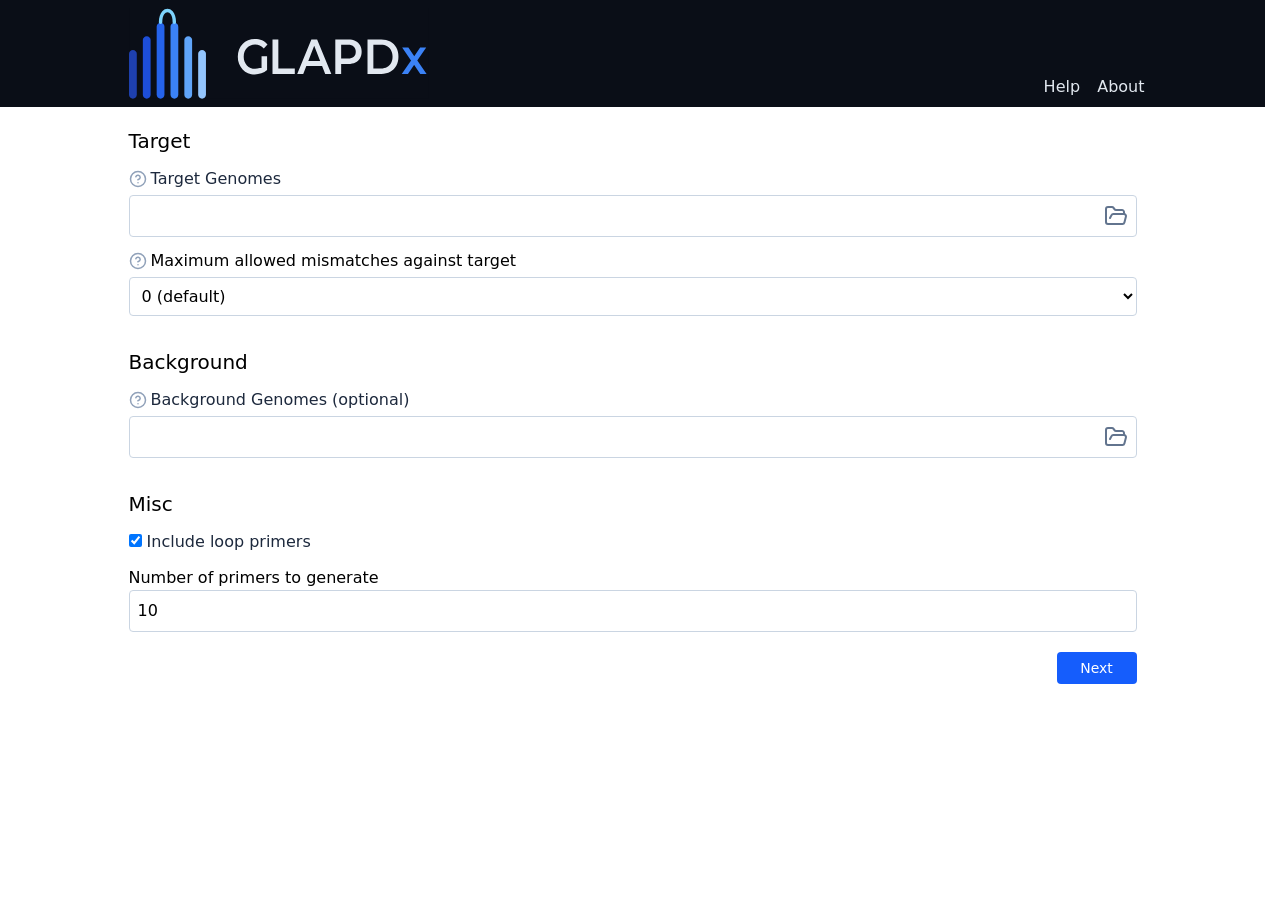
<file: index.html>
<!doctype html>
<html lang="en">
    <head>
        <title>GLAPDx</title>
        <meta charset="utf-8" />
        <link rel="icon" href="./favicon.svg" type="image/svg+xml" />
        <meta name="viewport" content="width=device-width, initial-scale=1" />
        <link href="./_app/immutable/entry/start.C5H-EvrH.js" rel="modulepreload">
		<link href="./_app/immutable/chunks/BTwD-rEk.js" rel="modulepreload">
		<link href="./_app/immutable/chunks/Dn3rSLsj.js" rel="modulepreload">
		<link href="./_app/immutable/entry/app.guP-72ku.js" rel="modulepreload">
		<link href="./_app/immutable/chunks/CHncfsjL.js" rel="modulepreload">
		<link href="./_app/immutable/chunks/D1hYfEew.js" rel="modulepreload">
		<link href="./_app/immutable/nodes/0.qdegBSif.js" rel="modulepreload">
		<link href="./_app/immutable/chunks/DWitbDFZ.js" rel="modulepreload">
		<link href="./_app/immutable/nodes/2.DvEonFOz.js" rel="modulepreload">
		<link href="./_app/immutable/chunks/B4yLYE9n.js" rel="modulepreload">
		<link href="./_app/immutable/chunks/DWNhAswD.js" rel="modulepreload">
		
		<link href="./_app/immutable/assets/0.CmZiSEV6.css" rel="stylesheet">
    </head>
    <body data-sveltekit-preload-data="hover">
        <div style="display: contents"><!--[--><!--[0--><!--[--><div class="bg-logo-bg text-logo-text p-2"><div class="m-auto flex max-w-5xl items-end"><a href="./" class="ml-2 flex-1 text-3xl"><img src="/logo.svg" alt="GLAPDx logo" width="300"/></a> <a href="./help" class="flex-none pr-3 hover:underline">Help</a>   <a href="./about" class="flex-none hover:underline">About</a></div></div> <div class="m-auto max-w-5xl p-2"><!--[--><div><div><h2 class="pt-3 text-xl">Target</h2> <div class="mt-3"><div class="group"><label><input type="file" class="hidden"/> <div class="inline-flex items-center text-slate-800"><span class="mr-1 inline-flex"><span class="group/help relative inline-flex"><button type="button" aria-label="Help" class="inline-flex"><svg xmlns="http://www.w3.org/2000/svg" width="18" height="18" viewBox="0 0 24 24" fill="none" stroke="currentColor" stroke-width="2" stroke-linecap="round" stroke-linejoin="round" aria-hidden="true" class="lucide-icon lucide lucide-circle-question-mark inline stroke-slate-400 transition-colors duration-150 group-hover/help:stroke-slate-600"><!--[--><!----><circle cx="12" cy="12" r="10"><!----></circle><!----><!----><path d="M9.09 9a3 3 0 0 1 5.83 1c0 2-3 3-3 3"><!----></path><!----><!----><path d="M12 17h.01"><!----></path><!----><!--]--><!--[--><!--[--><!--]--><!--]--></svg><!----></button> <div class="absolute bottom-full left-0 z-50 mb-1 w-max max-w-[min(32rem,96vw)] rounded border border-slate-200 bg-white p-3 text-sm leading-relaxed text-slate-700 shadow-lg transition-opacity duration-150 pointer-events-none opacity-0 group-hover/help:pointer-events-auto group-hover/help:opacity-100"><!---->All genomes to amplify. Must contain names and full sequences for every target genome in FASTA format.<!----></div></span><!----></span><!---->Target Genomes<!----></div> <div role="region" aria-label="File drop zone" class="rounded-sm border transition-colors duration-100 border-slate-300 group-hover:border-slate-500"><div class="flex items-center p-2"><span class="relative flex-none self-stretch overflow-hidden transition-[width] duration-150 w-0"><!--[-1--><!--]--></span> <span class="flex min-w-0 flex-1 items-baseline gap-2"><span class="truncate"></span> <!--[-1--><!--]--></span> <svg xmlns="http://www.w3.org/2000/svg" width="24" height="24" viewBox="0 0 24 24" fill="none" stroke="currentColor" stroke-width="2" stroke-linecap="round" stroke-linejoin="round" aria-hidden="true" class="lucide-icon lucide lucide-folder-open flex-none stroke-slate-500 hover:stroke-slate-700"><!--[--><!----><path d="m6 14 1.5-2.9A2 2 0 0 1 9.24 10H20a2 2 0 0 1 1.94 2.5l-1.54 6a2 2 0 0 1-1.95 1.5H4a2 2 0 0 1-2-2V5a2 2 0 0 1 2-2h3.9a2 2 0 0 1 1.69.9l.81 1.2a2 2 0 0 0 1.67.9H18a2 2 0 0 1 2 2v2"><!----></path><!----><!--]--><!--[--><!--[--><!--]--><!--]--></svg><!----></div> <!--[-1--><!--]--></div></label></div> <dialog class="w-full max-w-md rounded-sm p-0 shadow-lg backdrop:bg-black/20"><div class="border-b border-slate-200 bg-slate-50 px-4 py-2 text-sm font-medium text-slate-700">Problems</div> <div class="max-h-80 space-y-2 overflow-auto overscroll-contain p-4 text-sm"><!--[-1--><!--]--> <!--[-1--><!--]--></div> <div class="flex justify-end border-t border-slate-200 px-4 py-2"><button class="rounded font-medium transition-colors duration-150 min-w-20 px-4 py-1.5 text-sm bg-blue-600 text-white hover:bg-blue-700 "><!---->Close<!----></button><!----></div></dialog><!----></div> <!--[-1--><!--]--> <div class="mt-3"><label><span class="inline-flex items-center"><span class="mr-1 inline-flex"><span class="group/help relative inline-flex"><button type="button" aria-label="Help" class="inline-flex"><svg xmlns="http://www.w3.org/2000/svg" width="18" height="18" viewBox="0 0 24 24" fill="none" stroke="currentColor" stroke-width="2" stroke-linecap="round" stroke-linejoin="round" aria-hidden="true" class="lucide-icon lucide lucide-circle-question-mark inline stroke-slate-400 transition-colors duration-150 group-hover/help:stroke-slate-600"><!--[--><!----><circle cx="12" cy="12" r="10"><!----></circle><!----><!----><path d="M9.09 9a3 3 0 0 1 5.83 1c0 2-3 3-3 3"><!----></path><!----><!----><path d="M12 17h.01"><!----></path><!----><!--]--><!--[--><!--[--><!--]--><!--]--></svg><!----></button> <div class="absolute bottom-full left-0 z-50 mb-1 w-max max-w-[min(32rem,96vw)] rounded border border-slate-200 bg-white p-3 text-sm leading-relaxed text-slate-700 shadow-lg transition-opacity duration-150 pointer-events-none opacity-0 group-hover/help:pointer-events-auto group-hover/help:opacity-100"><!---->The maximum number of mismatches at which a single primer is still assumed to amplify a target
                    genome. Higher values yield more LAMP primer set candidates, at the cost of lower commonality.<!----></div></span><!----></span><!---->Maximum allowed mismatches against target</span> <div><select class="w-full rounded-sm border border-slate-300 p-2 hover:border-slate-500"><!--[--><option value="0" selected="">0 (default)</option><option value="1">1</option><option value="2">2</option><option value="3">3</option><!--]--></select></div></label></div></div> <div class="mt-5"><h2 class="pt-3 text-xl">Background</h2> <div class="mt-3"><div class="group"><label><input type="file" class="hidden"/> <div class="inline-flex items-center text-slate-800"><span class="mr-1 inline-flex"><span class="group/help relative inline-flex"><button type="button" aria-label="Help" class="inline-flex"><svg xmlns="http://www.w3.org/2000/svg" width="18" height="18" viewBox="0 0 24 24" fill="none" stroke="currentColor" stroke-width="2" stroke-linecap="round" stroke-linejoin="round" aria-hidden="true" class="lucide-icon lucide lucide-circle-question-mark inline stroke-slate-400 transition-colors duration-150 group-hover/help:stroke-slate-600"><!--[--><!----><circle cx="12" cy="12" r="10"><!----></circle><!----><!----><path d="M9.09 9a3 3 0 0 1 5.83 1c0 2-3 3-3 3"><!----></path><!----><!----><path d="M12 17h.01"><!----></path><!----><!--]--><!--[--><!--[--><!--]--><!--]--></svg><!----></button> <div class="absolute bottom-full left-0 z-50 mb-1 w-max max-w-[min(32rem,96vw)] rounded border border-slate-200 bg-white p-3 text-sm leading-relaxed text-slate-700 shadow-lg transition-opacity duration-150 pointer-events-none opacity-0 group-hover/help:pointer-events-auto group-hover/help:opacity-100"><!---->Genomes that must not be amplified. Must contain names and full sequences in FASTA format. Must not overlap
        with the target genomes. Optional — leave empty for no background.<!----></div></span><!----></span><!---->Background Genomes (optional)<!----></div> <div role="region" aria-label="File drop zone" class="rounded-sm border transition-colors duration-100 border-slate-300 group-hover:border-slate-500"><div class="flex items-center p-2"><span class="relative flex-none self-stretch overflow-hidden transition-[width] duration-150 w-0"><!--[-1--><!--]--></span> <span class="flex min-w-0 flex-1 items-baseline gap-2"><span class="truncate"></span> <!--[-1--><!--]--></span> <svg xmlns="http://www.w3.org/2000/svg" width="24" height="24" viewBox="0 0 24 24" fill="none" stroke="currentColor" stroke-width="2" stroke-linecap="round" stroke-linejoin="round" aria-hidden="true" class="lucide-icon lucide lucide-folder-open flex-none stroke-slate-500 hover:stroke-slate-700"><!--[--><!----><path d="m6 14 1.5-2.9A2 2 0 0 1 9.24 10H20a2 2 0 0 1 1.94 2.5l-1.54 6a2 2 0 0 1-1.95 1.5H4a2 2 0 0 1-2-2V5a2 2 0 0 1 2-2h3.9a2 2 0 0 1 1.69.9l.81 1.2a2 2 0 0 0 1.67.9H18a2 2 0 0 1 2 2v2"><!----></path><!----><!--]--><!--[--><!--[--><!--]--><!--]--></svg><!----></div> <!--[-1--><!--]--></div></label></div> <dialog class="w-full max-w-md rounded-sm p-0 shadow-lg backdrop:bg-black/20"><div class="border-b border-slate-200 bg-slate-50 px-4 py-2 text-sm font-medium text-slate-700">Problems</div> <div class="max-h-80 space-y-2 overflow-auto overscroll-contain p-4 text-sm"><!--[-1--><!--]--> <!--[-1--><!--]--></div> <div class="flex justify-end border-t border-slate-200 px-4 py-2"><button class="rounded font-medium transition-colors duration-150 min-w-20 px-4 py-1.5 text-sm bg-blue-600 text-white hover:bg-blue-700 "><!---->Close<!----></button><!----></div></dialog><!----></div> <!--[-1--><!--]--></div> <div class="mt-5"><h2 class="pt-3 text-xl">Misc</h2> <div class="mt-3"><label><input type="checkbox" checked=""/> <span class="text-slate-800">Include loop primers</span></label></div> <div class="mt-3"><label>Number of primers to generate <div><input type="number" value="10" min="1" class="w-full rounded-sm border border-slate-300 p-2 hover:border-slate-500"/></div></label></div></div> <div class="mt-5 flex justify-end"><button class="rounded font-medium transition-colors duration-150 min-w-20 px-4 py-1.5 text-sm bg-blue-600 text-white hover:bg-blue-700 "><!---->Next<!----></button><!----></div><!----></div> <!--[-1--><!--]--> <!--[-1--><!--]--><!--]--><!----></div><!--]--><!--]--> <!--[-1--><!--]--><!--]-->
			
			<script>
				{
					__sveltekit_1w7e6yb = {
						base: new URL(".", location).pathname.slice(0, -1)
					};

					const element = document.currentScript.parentElement;

					Promise.all([
						import("./_app/immutable/entry/start.C5H-EvrH.js"),
						import("./_app/immutable/entry/app.guP-72ku.js")
					]).then(([kit, app]) => {
						kit.start(app, element, {
							node_ids: [0, 2],
							data: [null,null],
							form: null,
							error: null
						});
					});
				}
			</script>
		</div>
    </body>
</html>
</file>
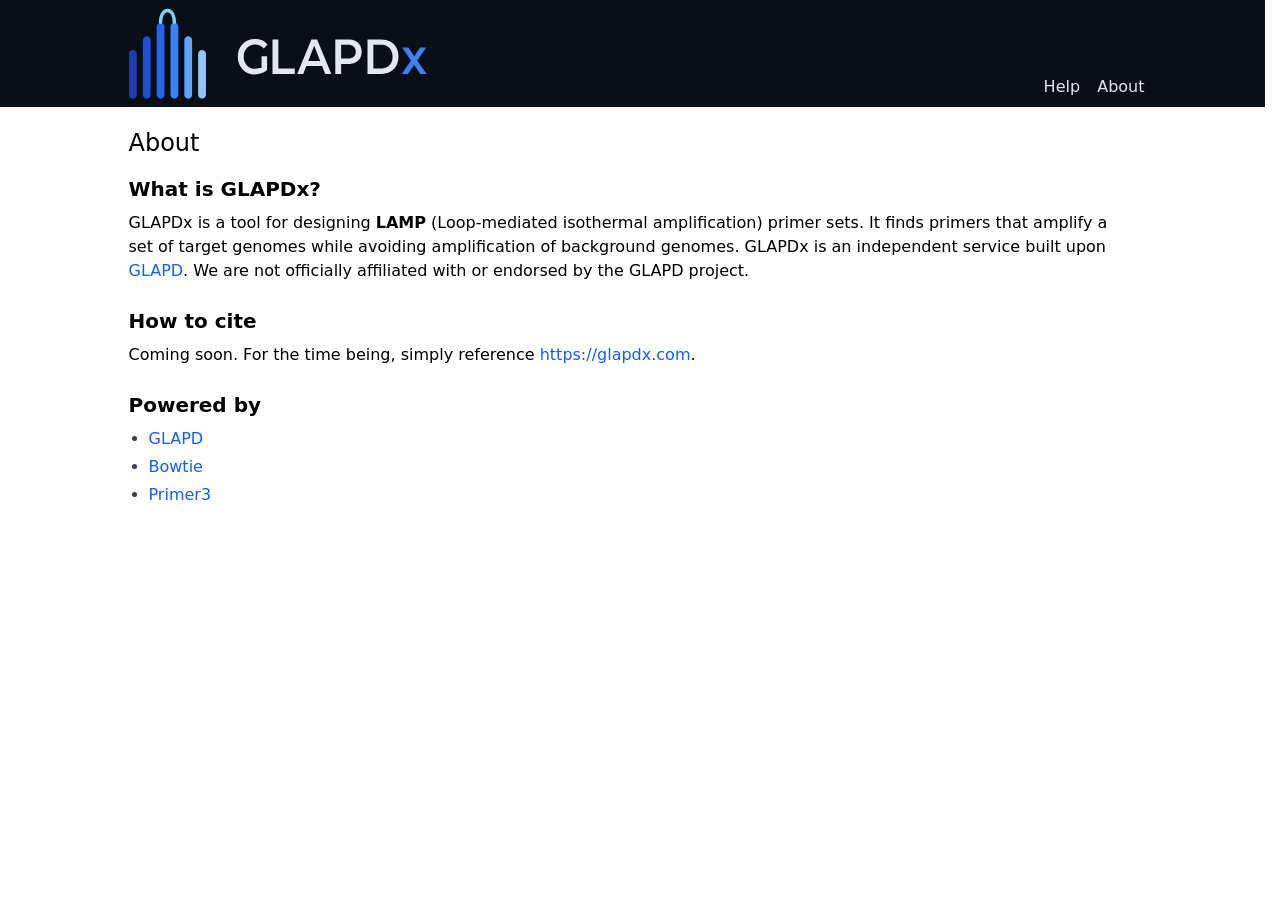
<file: about/index.html>
<!doctype html>
<html lang="en">
    <head>
        <title>GLAPDx</title>
        <meta charset="utf-8" />
        <link rel="icon" href="../favicon.svg" type="image/svg+xml" />
        <meta name="viewport" content="width=device-width, initial-scale=1" />
        <link href="../_app/immutable/entry/start.C5H-EvrH.js" rel="modulepreload">
		<link href="../_app/immutable/chunks/BTwD-rEk.js" rel="modulepreload">
		<link href="../_app/immutable/chunks/Dn3rSLsj.js" rel="modulepreload">
		<link href="../_app/immutable/entry/app.guP-72ku.js" rel="modulepreload">
		<link href="../_app/immutable/chunks/CHncfsjL.js" rel="modulepreload">
		<link href="../_app/immutable/chunks/D1hYfEew.js" rel="modulepreload">
		<link href="../_app/immutable/nodes/0.qdegBSif.js" rel="modulepreload">
		<link href="../_app/immutable/chunks/DWitbDFZ.js" rel="modulepreload">
		<link href="../_app/immutable/nodes/3.CsqMHHro.js" rel="modulepreload">
		<link href="../_app/immutable/chunks/B4yLYE9n.js" rel="modulepreload">
		
		<link href="../_app/immutable/assets/0.CmZiSEV6.css" rel="stylesheet">
    </head>
    <body data-sveltekit-preload-data="hover">
        <div style="display: contents"><!--[--><!--[0--><!--[--><div class="bg-logo-bg text-logo-text p-2"><div class="m-auto flex max-w-5xl items-end"><a href="../" class="ml-2 flex-1 text-3xl"><img src="/logo.svg" alt="GLAPDx logo" width="300"/></a> <a href="../help" class="flex-none pr-3 hover:underline">Help</a>   <a href="../about" class="flex-none hover:underline">About</a></div></div> <div class="m-auto max-w-5xl p-2"><!--[--><h2 class="mb-4 pt-3 text-2xl">About</h2> <div class="prose max-w-none space-y-6"><section><h3 class="mb-2 text-xl font-semibold">What is GLAPDx?</h3> <p>GLAPDx is a tool for designing <strong>LAMP</strong> (Loop-mediated isothermal amplification) primer sets.
            It finds primers that amplify a set of target genomes while avoiding amplification of background genomes.
            GLAPDx is an independent service built upon <a href="https://cgm.sjtu.edu.cn/GLAPD/" class="text-blue-600 hover:underline" target="_blank" rel="noopener noreferrer">GLAPD</a>. We are not officially affiliated with or endorsed by the GLAPD project.</p></section> <section><h3 class="mb-2 text-xl font-semibold">How to cite</h3> <p>Coming soon. For the time being, simply reference <a href="https://glapdx.com" class="text-blue-600 hover:underline">https://glapdx.com</a>.</p></section> <section><h3 class="mb-2 text-xl font-semibold">Powered by</h3> <ul class="mt-2 list-disc space-y-1 pl-5 text-slate-700"><li><a href="https://cgm.sjtu.edu.cn/GLAPD/" class="text-blue-600 hover:underline" target="_blank" rel="noopener noreferrer">GLAPD</a></li> <li><a href="https://bowtie-bio.sourceforge.net" class="text-blue-600 hover:underline" target="_blank" rel="noopener noreferrer">Bowtie</a></li> <li><a href="https://primer3.org" class="text-blue-600 hover:underline" target="_blank" rel="noopener noreferrer">Primer3</a></li></ul></section></div><!--]--><!----></div><!--]--><!--]--> <!--[-1--><!--]--><!--]-->
			
			<script>
				{
					__sveltekit_1w7e6yb = {
						base: new URL("..", location).pathname.slice(0, -1)
					};

					const element = document.currentScript.parentElement;

					Promise.all([
						import("../_app/immutable/entry/start.C5H-EvrH.js"),
						import("../_app/immutable/entry/app.guP-72ku.js")
					]).then(([kit, app]) => {
						kit.start(app, element, {
							node_ids: [0, 3],
							data: [null,null],
							form: null,
							error: null
						});
					});
				}
			</script>
		</div>
    </body>
</html>
</file>
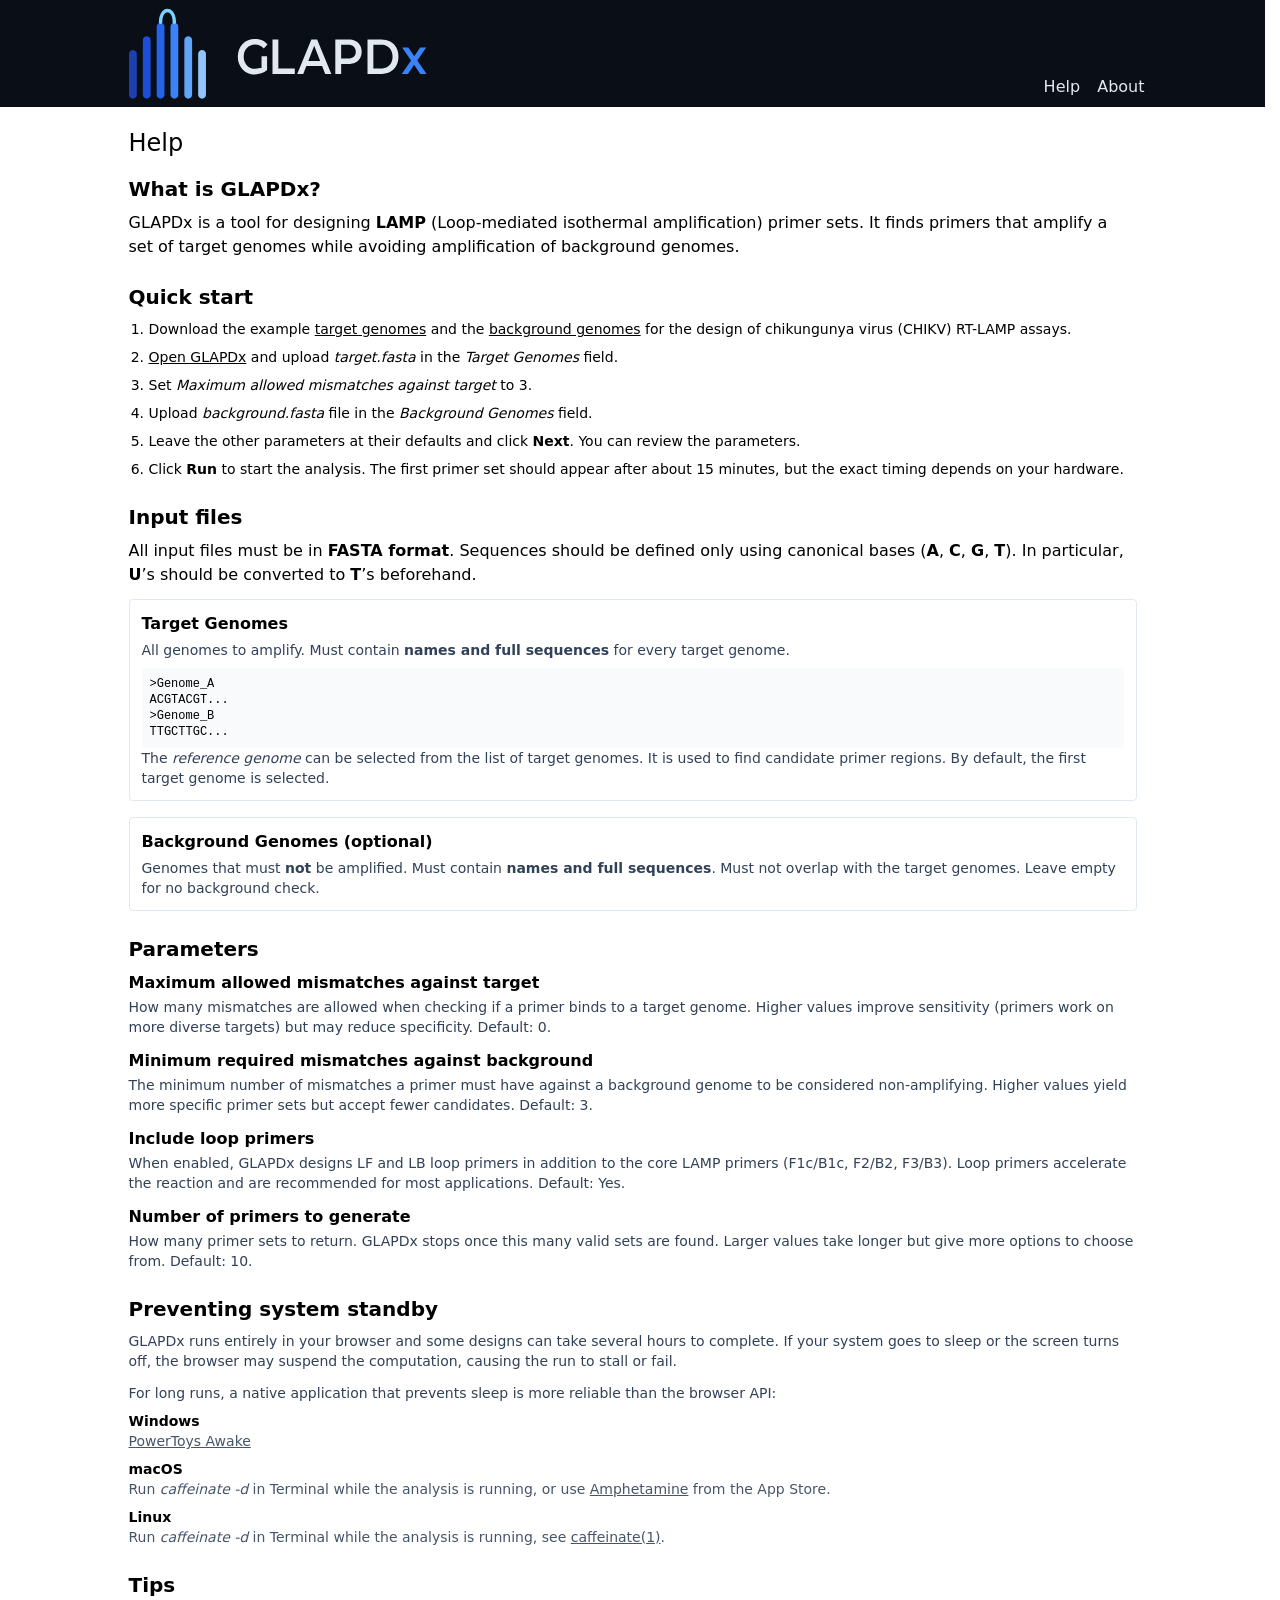
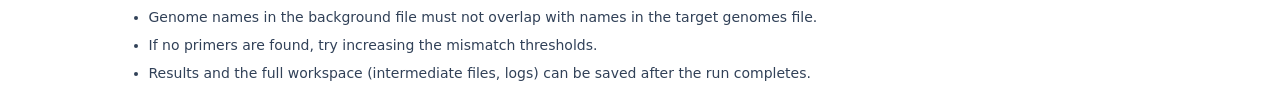
<file: help/index.html>
<!doctype html>
<html lang="en">
    <head>
        <title>GLAPDx</title>
        <meta charset="utf-8" />
        <link rel="icon" href="../favicon.svg" type="image/svg+xml" />
        <meta name="viewport" content="width=device-width, initial-scale=1" />
        <link href="../_app/immutable/entry/start.C5H-EvrH.js" rel="modulepreload">
		<link href="../_app/immutable/chunks/BTwD-rEk.js" rel="modulepreload">
		<link href="../_app/immutable/chunks/Dn3rSLsj.js" rel="modulepreload">
		<link href="../_app/immutable/entry/app.guP-72ku.js" rel="modulepreload">
		<link href="../_app/immutable/chunks/CHncfsjL.js" rel="modulepreload">
		<link href="../_app/immutable/chunks/D1hYfEew.js" rel="modulepreload">
		<link href="../_app/immutable/nodes/0.qdegBSif.js" rel="modulepreload">
		<link href="../_app/immutable/chunks/DWitbDFZ.js" rel="modulepreload">
		<link href="../_app/immutable/nodes/4.BhF7Uau2.js" rel="modulepreload">
		<link href="../_app/immutable/chunks/B4yLYE9n.js" rel="modulepreload">
		<link href="../_app/immutable/chunks/DWNhAswD.js" rel="modulepreload">
		
		<link href="../_app/immutable/assets/0.CmZiSEV6.css" rel="stylesheet">
    </head>
    <body data-sveltekit-preload-data="hover">
        <div style="display: contents"><!--[--><!--[0--><!--[--><div class="bg-logo-bg text-logo-text p-2"><div class="m-auto flex max-w-5xl items-end"><a href="../" class="ml-2 flex-1 text-3xl"><img src="/logo.svg" alt="GLAPDx logo" width="300"/></a> <a href="../help" class="flex-none pr-3 hover:underline">Help</a>   <a href="../about" class="flex-none hover:underline">About</a></div></div> <div class="m-auto max-w-5xl p-2"><!--[--><h2 class="mb-4 pt-3 text-2xl">Help</h2> <div class="prose max-w-none space-y-6"><section><h3 class="mb-2 text-xl font-semibold">What is GLAPDx?</h3> <p>GLAPDx is a tool for designing <strong>LAMP</strong> (Loop-mediated isothermal amplification) primer sets. It
            finds primers that amplify a set of target genomes while avoiding amplification of background genomes.</p></section> <section><h3 class="mb-2 text-xl font-semibold">Quick start</h3> <ol class="list-decimal space-y-2 pl-5 text-sm"><li>Download the example <a href="../help/example/target.fasta" download="" class="underline hover:text-slate-800">target genomes</a> and the <a href="../help/example/background.fasta" download="" class="underline hover:text-slate-800">background genomes</a> for the design of chikungunya virus (CHIKV) RT-LAMP assays.</li> <li><a href="../" class="underline hover:text-slate-800">Open GLAPDx</a> and upload <em>target.fasta</em> in the <em>Target Genomes</em> field.</li> <li>Set <em>Maximum allowed mismatches against target</em> to 3.</li> <li>Upload <em>background.fasta</em> file in the <em>Background Genomes</em> field.</li> <li>Leave the other parameters at their defaults and click <strong>Next</strong>. You can review the
                parameters.</li> <li>Click <strong>Run</strong> to start the analysis. The first primer set should appear after about 15 minutes,
                but the exact timing depends on your hardware.</li></ol></section> <section><h3 class="mb-2 text-xl font-semibold">Input files</h3> <p class="mb-3">All input files must be in <strong>FASTA format</strong>. Sequences should be defined only using canonical
            bases (<strong>A</strong>, <strong>C</strong>, <strong>G</strong>, <strong>T</strong>). In particular, <strong>U</strong>’s should be converted to <strong>T</strong>’s beforehand.</p> <div class="space-y-4"><div class="rounded-sm border border-slate-200 p-3"><h4 class="mb-1 font-semibold">Target Genomes</h4> <p class="text-sm text-slate-700">All genomes to amplify. Must contain <strong>names and full sequences</strong> for every target genome.</p> <pre class="mt-2 rounded-sm bg-slate-50 p-2 text-xs">>Genome_A
ACGTACGT...
>Genome_B
TTGCTTGC...</pre> <p class="text-sm text-slate-700">The <em>reference genome</em> can be selected from the list of target genomes. It is used to find candidate
                    primer regions. By default, the first target genome is selected.</p></div> <div class="rounded-sm border border-slate-200 p-3"><h4 class="mb-1 font-semibold">Background Genomes (optional)</h4> <p class="text-sm text-slate-700">Genomes that must <strong>not</strong> be amplified. Must contain <strong>names and full sequences</strong>. Must not overlap with the target genomes. Leave empty for
                    no background check.</p></div></div></section> <section><h3 class="mb-2 text-xl font-semibold">Parameters</h3> <dl class="space-y-3"><div><dt class="font-semibold">Maximum allowed mismatches against target</dt> <dd class="mt-0.5 text-sm text-slate-700">How many mismatches are allowed when checking if a primer binds to a target genome. Higher values
                    improve sensitivity (primers work on more diverse targets) but may reduce specificity. Default: 0.</dd></div> <div><dt class="font-semibold">Minimum required mismatches against background</dt> <dd class="mt-0.5 text-sm text-slate-700">The minimum number of mismatches a primer must have against a background genome to be considered
                    non-amplifying. Higher values yield more specific primer sets but accept fewer candidates. Default: 3.</dd></div> <div><dt class="font-semibold">Include loop primers</dt> <dd class="mt-0.5 text-sm text-slate-700">When enabled, GLAPDx designs LF and LB loop primers in addition to the core LAMP primers (F1c/B1c,
                    F2/B2, F3/B3). Loop primers accelerate the reaction and are recommended for most applications.
                    Default: Yes.</dd></div> <div><dt class="font-semibold">Number of primers to generate</dt> <dd class="mt-0.5 text-sm text-slate-700">How many primer sets to return. GLAPDx stops once this many valid sets are found. Larger values take
                    longer but give more options to choose from. Default: 10.</dd></div></dl></section> <section><h3 class="mb-2 text-xl font-semibold">Preventing system standby</h3> <p class="mb-3 text-sm text-slate-700">GLAPDx runs entirely in your browser and some designs can take several hours to complete. If your system
            goes to sleep or the screen turns off, the browser may suspend the computation, causing the run to stall or
            fail.</p> <p class="mb-2 text-sm text-slate-700">For long runs, a native application that prevents sleep is more reliable than the browser API:</p> <dl class="space-y-2 text-sm"><div><dt class="font-semibold">Windows</dt> <dd class="text-slate-600"><a href="https://learn.microsoft.com/en-us/windows/powertoys/awake" target="_blank" rel="noopener noreferrer" class="underline hover:text-slate-800">PowerToys Awake</a></dd></div> <div><dt class="font-semibold">macOS</dt> <dd class="text-slate-600">Run <em>caffeinate -d</em> in Terminal while the analysis is running, or use <a href="https://apps.apple.com/app/amphetamine/id937984704" target="_blank" rel="noopener noreferrer" class="underline hover:text-slate-800">Amphetamine</a> from the App Store.</dd></div> <div><dt class="font-semibold">Linux</dt> <dd class="text-slate-600">Run <em>caffeinate -d</em> in Terminal while the analysis is running, see <a href="https://manpages.ubuntu.com/manpages/jammy/man1/caffeinate.1.html" target="_blank" rel="noopener noreferrer" class="underline hover:text-slate-800">caffeinate(1)</a>.</dd></div></dl></section> <section><h3 class="mb-2 text-xl font-semibold">Tips</h3> <ul class="list-disc space-y-2 pl-5 text-sm text-slate-700"><li>Genome names in the background file must not overlap with names in the target genomes file.</li> <li>If no primers are found, try increasing the mismatch thresholds.</li> <li>Results and the full workspace (intermediate files, logs) can be saved after the run completes.</li></ul></section></div><!--]--><!----></div><!--]--><!--]--> <!--[-1--><!--]--><!--]-->
			
			<script>
				{
					__sveltekit_1w7e6yb = {
						base: new URL("..", location).pathname.slice(0, -1)
					};

					const element = document.currentScript.parentElement;

					Promise.all([
						import("../_app/immutable/entry/start.C5H-EvrH.js"),
						import("../_app/immutable/entry/app.guP-72ku.js")
					]).then(([kit, app]) => {
						kit.start(app, element, {
							node_ids: [0, 4],
							data: [null,null],
							form: null,
							error: null
						});
					});
				}
			</script>
		</div>
    </body>
</html>
</file>
<file: _app/immutable/assets/0.CmZiSEV6.css>
/*! tailwindcss v4.3.0 | MIT License | https://tailwindcss.com */
@layer properties{@supports (((-webkit-hyphens:none)) and (not (margin-trim:inline))) or ((-moz-orient:inline) and (not (color:rgb(from red r g b)))){*,:before,:after,::backdrop{--tw-rotate-x:initial;--tw-rotate-y:initial;--tw-rotate-z:initial;--tw-skew-x:initial;--tw-skew-y:initial;--tw-space-y-reverse:0;--tw-divide-y-reverse:0;--tw-border-style:solid;--tw-leading:initial;--tw-font-weight:initial;--tw-tracking:initial;--tw-ordinal:initial;--tw-slashed-zero:initial;--tw-numeric-figure:initial;--tw-numeric-spacing:initial;--tw-numeric-fraction:initial;--tw-shadow:0 0 #0000;--tw-shadow-color:initial;--tw-shadow-alpha:100%;--tw-inset-shadow:0 0 #0000;--tw-inset-shadow-color:initial;--tw-inset-shadow-alpha:100%;--tw-ring-color:initial;--tw-ring-shadow:0 0 #0000;--tw-inset-ring-color:initial;--tw-inset-ring-shadow:0 0 #0000;--tw-ring-inset:initial;--tw-ring-offset-width:0px;--tw-ring-offset-color:#fff;--tw-ring-offset-shadow:0 0 #0000;--tw-blur:initial;--tw-brightness:initial;--tw-contrast:initial;--tw-grayscale:initial;--tw-hue-rotate:initial;--tw-invert:initial;--tw-opacity:initial;--tw-saturate:initial;--tw-sepia:initial;--tw-drop-shadow:initial;--tw-drop-shadow-color:initial;--tw-drop-shadow-alpha:100%;--tw-drop-shadow-size:initial;--tw-duration:initial}}}@layer theme{:root,:host{--font-sans:ui-sans-serif, system-ui, sans-serif, "Apple Color Emoji", "Segoe UI Emoji", "Segoe UI Symbol", "Noto Color Emoji";--font-mono:ui-monospace, SFMono-Regular, Menlo, Monaco, Consolas, "Liberation Mono", "Courier New", monospace;--color-red-50:oklch(97.1% .013 17.38);--color-red-200:oklch(88.5% .062 18.334);--color-red-300:oklch(80.8% .114 19.571);--color-red-400:oklch(70.4% .191 22.216);--color-red-500:oklch(63.7% .237 25.331);--color-red-600:oklch(57.7% .245 27.325);--color-red-700:oklch(50.5% .213 27.518);--color-red-800:oklch(44.4% .177 26.899);--color-amber-600:oklch(66.6% .179 58.318);--color-amber-700:oklch(55.5% .163 48.998);--color-yellow-50:oklch(98.7% .026 102.212);--color-yellow-200:oklch(94.5% .129 101.54);--color-yellow-300:oklch(90.5% .182 98.111);--color-yellow-500:oklch(79.5% .184 86.047);--color-yellow-600:oklch(68.1% .162 75.834);--color-yellow-700:oklch(55.4% .135 66.442);--color-yellow-800:oklch(47.6% .114 61.907);--color-blue-50:oklch(97% .014 254.604);--color-blue-400:oklch(70.7% .165 254.624);--color-blue-500:oklch(62.3% .214 259.815);--color-blue-600:oklch(54.6% .245 262.881);--color-blue-700:oklch(48.8% .243 264.376);--color-slate-50:oklch(98.4% .003 247.858);--color-slate-100:oklch(96.8% .007 247.896);--color-slate-200:oklch(92.9% .013 255.508);--color-slate-300:oklch(86.9% .022 252.894);--color-slate-400:oklch(70.4% .04 256.788);--color-slate-500:oklch(55.4% .046 257.417);--color-slate-600:oklch(44.6% .043 257.281);--color-slate-700:oklch(37.2% .044 257.287);--color-slate-800:oklch(27.9% .041 260.031);--color-black:#000;--color-white:#fff;--spacing:.25rem;--container-md:28rem;--container-2xl:42rem;--container-5xl:64rem;--text-xs:.75rem;--text-xs--line-height:calc(1 / .75);--text-sm:.875rem;--text-sm--line-height:calc(1.25 / .875);--text-lg:1.125rem;--text-lg--line-height:calc(1.75 / 1.125);--text-xl:1.25rem;--text-xl--line-height:calc(1.75 / 1.25);--text-2xl:1.5rem;--text-2xl--line-height:calc(2 / 1.5);--text-3xl:1.875rem;--text-3xl--line-height:calc(2.25 / 1.875);--font-weight-normal:400;--font-weight-medium:500;--font-weight-semibold:600;--tracking-wider:.05em;--leading-relaxed:1.625;--radius-sm:.25rem;--radius-lg:.5rem;--animate-spin:spin 1s linear infinite;--default-transition-duration:.15s;--default-transition-timing-function:cubic-bezier(.4, 0, .2, 1);--default-font-family:var(--font-sans);--default-mono-font-family:var(--font-mono);--color-logo-bg:#0a0e17;--color-logo-text:#e2e8f0}}@layer base{*,:after,:before,::backdrop{box-sizing:border-box;border:0 solid;margin:0;padding:0}::file-selector-button{box-sizing:border-box;border:0 solid;margin:0;padding:0}html,:host{-webkit-text-size-adjust:100%;tab-size:4;line-height:1.5;font-family:var(--default-font-family,ui-sans-serif, system-ui, sans-serif, "Apple Color Emoji", "Segoe UI Emoji", "Segoe UI Symbol", "Noto Color Emoji");font-feature-settings:var(--default-font-feature-settings,normal);font-variation-settings:var(--default-font-variation-settings,normal);-webkit-tap-highlight-color:transparent}hr{height:0;color:inherit;border-top-width:1px}abbr:where([title]){-webkit-text-decoration:underline dotted;text-decoration:underline dotted}h1,h2,h3,h4,h5,h6{font-size:inherit;font-weight:inherit}a{color:inherit;-webkit-text-decoration:inherit;-webkit-text-decoration:inherit;-webkit-text-decoration:inherit;-webkit-text-decoration:inherit;text-decoration:inherit}b,strong{font-weight:bolder}code,kbd,samp,pre{font-family:var(--default-mono-font-family,ui-monospace, SFMono-Regular, Menlo, Monaco, Consolas, "Liberation Mono", "Courier New", monospace);font-feature-settings:var(--default-mono-font-feature-settings,normal);font-variation-settings:var(--default-mono-font-variation-settings,normal);font-size:1em}small{font-size:80%}sub,sup{vertical-align:baseline;font-size:75%;line-height:0;position:relative}sub{bottom:-.25em}sup{top:-.5em}table{text-indent:0;border-color:inherit;border-collapse:collapse}:-moz-focusring{outline:auto}progress{vertical-align:baseline}summary{display:list-item}ol,ul,menu{list-style:none}img,svg,video,canvas,audio,iframe,embed,object{vertical-align:middle;display:block}img,video{max-width:100%;height:auto}button,input,select,optgroup,textarea{font:inherit;font-feature-settings:inherit;font-variation-settings:inherit;letter-spacing:inherit;color:inherit;opacity:1;background-color:#0000;border-radius:0}::file-selector-button{font:inherit;font-feature-settings:inherit;font-variation-settings:inherit;letter-spacing:inherit;color:inherit;opacity:1;background-color:#0000;border-radius:0}:where(select:is([multiple],[size])) optgroup{font-weight:bolder}:where(select:is([multiple],[size])) optgroup option{padding-inline-start:20px}::file-selector-button{margin-inline-end:4px}::placeholder{opacity:1}@supports (not ((-webkit-appearance:-apple-pay-button))) or (contain-intrinsic-size:1px){::placeholder{color:currentColor}@supports (color:color-mix(in lab, red, red)){::placeholder{color:color-mix(in oklab, currentcolor 50%, transparent)}}}textarea{resize:vertical}::-webkit-search-decoration{-webkit-appearance:none}::-webkit-date-and-time-value{min-height:1lh;text-align:inherit}::-webkit-datetime-edit{display:inline-flex}::-webkit-datetime-edit-fields-wrapper{padding:0}::-webkit-datetime-edit{padding-block:0}::-webkit-datetime-edit-year-field{padding-block:0}::-webkit-datetime-edit-month-field{padding-block:0}::-webkit-datetime-edit-day-field{padding-block:0}::-webkit-datetime-edit-hour-field{padding-block:0}::-webkit-datetime-edit-minute-field{padding-block:0}::-webkit-datetime-edit-second-field{padding-block:0}::-webkit-datetime-edit-millisecond-field{padding-block:0}::-webkit-datetime-edit-meridiem-field{padding-block:0}::-webkit-calendar-picker-indicator{line-height:1}:-moz-ui-invalid{box-shadow:none}button,input:where([type=button],[type=reset],[type=submit]){appearance:button}::file-selector-button{appearance:button}::-webkit-inner-spin-button{height:auto}::-webkit-outer-spin-button{height:auto}[hidden]:where(:not([hidden=until-found])){display:none!important}}@layer components;@layer utilities{.pointer-events-auto{pointer-events:auto}.pointer-events-none{pointer-events:none}.collapse{visibility:collapse}.visible{visibility:visible}.absolute{position:absolute}.fixed{position:fixed}.relative{position:relative}.static{position:static}.sticky{position:sticky}.inset-0{inset:calc(var(--spacing) * 0)}.top-full{top:100%}.right-0{right:calc(var(--spacing) * 0)}.bottom-full{bottom:100%}.left-0{left:calc(var(--spacing) * 0)}.isolate{isolation:isolate}.z-2{z-index:2}.z-9{z-index:9}.z-40{z-index:40}.z-50{z-index:50}.col-span-full{grid-column:1/-1}.container{width:100%}@media (width>=40rem){.container{max-width:40rem}}@media (width>=48rem){.container{max-width:48rem}}@media (width>=64rem){.container{max-width:64rem}}@media (width>=80rem){.container{max-width:80rem}}@media (width>=96rem){.container{max-width:96rem}}.m-2{margin:calc(var(--spacing) * 2)}.m-5{margin:calc(var(--spacing) * 5)}.m-auto{margin:auto}.my-1{margin-block:calc(var(--spacing) * 1)}.mt-0\.5{margin-top:calc(var(--spacing) * .5)}.mt-1{margin-top:calc(var(--spacing) * 1)}.mt-2{margin-top:calc(var(--spacing) * 2)}.mt-3{margin-top:calc(var(--spacing) * 3)}.mt-4{margin-top:calc(var(--spacing) * 4)}.mt-5{margin-top:calc(var(--spacing) * 5)}.mr-1{margin-right:calc(var(--spacing) * 1)}.mr-3{margin-right:calc(var(--spacing) * 3)}.mb-1{margin-bottom:calc(var(--spacing) * 1)}.mb-2{margin-bottom:calc(var(--spacing) * 2)}.mb-3{margin-bottom:calc(var(--spacing) * 3)}.mb-4{margin-bottom:calc(var(--spacing) * 4)}.ml-2{margin-left:calc(var(--spacing) * 2)}.block{display:block}.contents{display:contents}.flex{display:flex}.hidden{display:none}.inline{display:inline}.inline-flex{display:inline-flex}.table{display:table}.aspect-square{aspect-ratio:1}.h-2{height:calc(var(--spacing) * 2)}.h-4{height:calc(var(--spacing) * 4)}.h-full{height:100%}.max-h-80{max-height:calc(var(--spacing) * 80)}.max-h-100{max-height:calc(var(--spacing) * 100)}.max-h-full{max-height:100%}.w-0{width:calc(var(--spacing) * 0)}.w-2{width:calc(var(--spacing) * 2)}.w-7{width:calc(var(--spacing) * 7)}.w-8{width:calc(var(--spacing) * 8)}.w-12{width:calc(var(--spacing) * 12)}.w-56{width:calc(var(--spacing) * 56)}.w-72{width:calc(var(--spacing) * 72)}.w-full{width:100%}.w-max{width:max-content}.max-w-2xl{max-width:var(--container-2xl)}.max-w-5xl{max-width:var(--container-5xl)}.max-w-\[min\(32rem\,96vw\)\]{max-width:min(32rem,96vw)}.max-w-md{max-width:var(--container-md)}.max-w-none{max-width:none}.min-w-0{min-width:calc(var(--spacing) * 0)}.min-w-20{min-width:calc(var(--spacing) * 20)}.min-w-28{min-width:calc(var(--spacing) * 28)}.flex-1{flex:1}.flex-none{flex:none}.shrink-0{flex-shrink:0}.grow{flex-grow:1}.transform{transform:var(--tw-rotate-x,) var(--tw-rotate-y,) var(--tw-rotate-z,) var(--tw-skew-x,) var(--tw-skew-y,)}.animate-spin{animation:var(--animate-spin)}.cursor-not-allowed{cursor:not-allowed}.cursor-pointer{cursor:pointer}.resize{resize:both}.list-decimal{list-style-type:decimal}.list-disc{list-style-type:disc}.flex-col{flex-direction:column}.flex-wrap{flex-wrap:wrap}.items-baseline{align-items:baseline}.items-center{align-items:center}.items-end{align-items:flex-end}.justify-between{justify-content:space-between}.justify-center{justify-content:center}.justify-end{justify-content:flex-end}.justify-start{justify-content:flex-start}.gap-0\.5{gap:calc(var(--spacing) * .5)}.gap-1{gap:calc(var(--spacing) * 1)}.gap-2{gap:calc(var(--spacing) * 2)}.gap-3{gap:calc(var(--spacing) * 3)}:where(.space-y-1>:not(:last-child)){--tw-space-y-reverse:0;margin-block-start:calc(calc(var(--spacing) * 1) * var(--tw-space-y-reverse));margin-block-end:calc(calc(var(--spacing) * 1) * calc(1 - var(--tw-space-y-reverse)))}:where(.space-y-2>:not(:last-child)){--tw-space-y-reverse:0;margin-block-start:calc(calc(var(--spacing) * 2) * var(--tw-space-y-reverse));margin-block-end:calc(calc(var(--spacing) * 2) * calc(1 - var(--tw-space-y-reverse)))}:where(.space-y-3>:not(:last-child)){--tw-space-y-reverse:0;margin-block-start:calc(calc(var(--spacing) * 3) * var(--tw-space-y-reverse));margin-block-end:calc(calc(var(--spacing) * 3) * calc(1 - var(--tw-space-y-reverse)))}:where(.space-y-4>:not(:last-child)){--tw-space-y-reverse:0;margin-block-start:calc(calc(var(--spacing) * 4) * var(--tw-space-y-reverse));margin-block-end:calc(calc(var(--spacing) * 4) * calc(1 - var(--tw-space-y-reverse)))}:where(.space-y-6>:not(:last-child)){--tw-space-y-reverse:0;margin-block-start:calc(calc(var(--spacing) * 6) * var(--tw-space-y-reverse));margin-block-end:calc(calc(var(--spacing) * 6) * calc(1 - var(--tw-space-y-reverse)))}:where(.divide-y>:not(:last-child)){--tw-divide-y-reverse:0;border-bottom-style:var(--tw-border-style);border-top-style:var(--tw-border-style);border-top-width:calc(1px * var(--tw-divide-y-reverse));border-bottom-width:calc(1px * calc(1 - var(--tw-divide-y-reverse)))}:where(.divide-red-200>:not(:last-child)){border-color:var(--color-red-200)}:where(.divide-yellow-200>:not(:last-child)){border-color:var(--color-yellow-200)}.self-stretch{align-self:stretch}.truncate{text-overflow:ellipsis;white-space:nowrap;overflow:hidden}.overflow-auto{overflow:auto}.overflow-hidden{overflow:hidden}.overscroll-contain{overscroll-behavior:contain}.rounded{border-radius:.25rem}.rounded-full{border-radius:3.40282e38px}.rounded-lg{border-radius:var(--radius-lg)}.rounded-sm{border-radius:var(--radius-sm)}.rounded-l-none{border-top-left-radius:0;border-bottom-left-radius:0}.rounded-r-none{border-top-right-radius:0;border-bottom-right-radius:0}.border{border-style:var(--tw-border-style);border-width:1px}.border-t{border-top-style:var(--tw-border-style);border-top-width:1px}.border-b{border-bottom-style:var(--tw-border-style);border-bottom-width:1px}.border-l-0{border-left-style:var(--tw-border-style);border-left-width:0}.border-blue-400{border-color:var(--color-blue-400)}.border-red-300{border-color:var(--color-red-300)}.border-slate-100{border-color:var(--color-slate-100)}.border-slate-200{border-color:var(--color-slate-200)}.border-slate-300{border-color:var(--color-slate-300)}.border-yellow-300{border-color:var(--color-yellow-300)}.bg-black\/40{background-color:#0006}@supports (color:color-mix(in lab, red, red)){.bg-black\/40{background-color:color-mix(in oklab, var(--color-black) 40%, transparent)}}.bg-blue-50{background-color:var(--color-blue-50)}.bg-blue-500{background-color:var(--color-blue-500)}.bg-blue-600{background-color:var(--color-blue-600)}.bg-logo-bg{background-color:var(--color-logo-bg)}.bg-red-50{background-color:var(--color-red-50)}.bg-slate-50{background-color:var(--color-slate-50)}.bg-slate-100{background-color:var(--color-slate-100)}.bg-slate-200{background-color:var(--color-slate-200)}.bg-slate-300{background-color:var(--color-slate-300)}.bg-white{background-color:var(--color-white)}.bg-yellow-50{background-color:var(--color-yellow-50)}.stroke-red-500{stroke:var(--color-red-500)}.stroke-slate-400{stroke:var(--color-slate-400)}.stroke-slate-500{stroke:var(--color-slate-500)}.stroke-slate-600{stroke:var(--color-slate-600)}.stroke-yellow-500{stroke:var(--color-yellow-500)}.p-0{padding:calc(var(--spacing) * 0)}.p-1{padding:calc(var(--spacing) * 1)}.p-1\.5{padding:calc(var(--spacing) * 1.5)}.p-2{padding:calc(var(--spacing) * 2)}.p-3{padding:calc(var(--spacing) * 3)}.p-4{padding:calc(var(--spacing) * 4)}.p-5{padding:calc(var(--spacing) * 5)}.p-6{padding:calc(var(--spacing) * 6)}.px-1{padding-inline:calc(var(--spacing) * 1)}.px-1\.5{padding-inline:calc(var(--spacing) * 1.5)}.px-2{padding-inline:calc(var(--spacing) * 2)}.px-3{padding-inline:calc(var(--spacing) * 3)}.px-4{padding-inline:calc(var(--spacing) * 4)}.px-6{padding-inline:calc(var(--spacing) * 6)}.py-0\.5{padding-block:calc(var(--spacing) * .5)}.py-1{padding-block:calc(var(--spacing) * 1)}.py-1\.5{padding-block:calc(var(--spacing) * 1.5)}.py-2{padding-block:calc(var(--spacing) * 2)}.py-2\.5{padding-block:calc(var(--spacing) * 2.5)}.py-3{padding-block:calc(var(--spacing) * 3)}.py-4{padding-block:calc(var(--spacing) * 4)}.pt-1{padding-top:calc(var(--spacing) * 1)}.pt-3{padding-top:calc(var(--spacing) * 3)}.pt-4{padding-top:calc(var(--spacing) * 4)}.pr-1{padding-right:calc(var(--spacing) * 1)}.pr-3{padding-right:calc(var(--spacing) * 3)}.pb-1{padding-bottom:calc(var(--spacing) * 1)}.pl-5{padding-left:calc(var(--spacing) * 5)}.pl-6{padding-left:calc(var(--spacing) * 6)}.pl-9{padding-left:calc(var(--spacing) * 9)}.text-left{text-align:left}.align-middle{vertical-align:middle}.font-mono{font-family:var(--font-mono)}.text-2xl{font-size:var(--text-2xl);line-height:var(--tw-leading,var(--text-2xl--line-height))}.text-3xl{font-size:var(--text-3xl);line-height:var(--tw-leading,var(--text-3xl--line-height))}.text-lg{font-size:var(--text-lg);line-height:var(--tw-leading,var(--text-lg--line-height))}.text-sm{font-size:var(--text-sm);line-height:var(--tw-leading,var(--text-sm--line-height))}.text-xl{font-size:var(--text-xl);line-height:var(--tw-leading,var(--text-xl--line-height))}.text-xs{font-size:var(--text-xs);line-height:var(--tw-leading,var(--text-xs--line-height))}.leading-relaxed{--tw-leading:var(--leading-relaxed);line-height:var(--leading-relaxed)}.font-medium{--tw-font-weight:var(--font-weight-medium);font-weight:var(--font-weight-medium)}.font-normal{--tw-font-weight:var(--font-weight-normal);font-weight:var(--font-weight-normal)}.font-semibold{--tw-font-weight:var(--font-weight-semibold);font-weight:var(--font-weight-semibold)}.tracking-wider{--tw-tracking:var(--tracking-wider);letter-spacing:var(--tracking-wider)}.break-all{word-break:break-all}.text-amber-600{color:var(--color-amber-600)}.text-amber-700{color:var(--color-amber-700)}.text-blue-600{color:var(--color-blue-600)}.text-logo-text{color:var(--color-logo-text)}.text-red-400{color:var(--color-red-400)}.text-red-700{color:var(--color-red-700)}.text-red-800{color:var(--color-red-800)}.text-slate-300{color:var(--color-slate-300)}.text-slate-400{color:var(--color-slate-400)}.text-slate-500{color:var(--color-slate-500)}.text-slate-600{color:var(--color-slate-600)}.text-slate-700{color:var(--color-slate-700)}.text-slate-800{color:var(--color-slate-800)}.text-white{color:var(--color-white)}.text-yellow-500{color:var(--color-yellow-500)}.text-yellow-700{color:var(--color-yellow-700)}.text-yellow-800{color:var(--color-yellow-800)}.lowercase{text-transform:lowercase}.uppercase{text-transform:uppercase}.italic{font-style:italic}.ordinal{--tw-ordinal:ordinal;font-variant-numeric:var(--tw-ordinal,) var(--tw-slashed-zero,) var(--tw-numeric-figure,) var(--tw-numeric-spacing,) var(--tw-numeric-fraction,)}.tabular-nums{--tw-numeric-spacing:tabular-nums;font-variant-numeric:var(--tw-ordinal,) var(--tw-slashed-zero,) var(--tw-numeric-figure,) var(--tw-numeric-spacing,) var(--tw-numeric-fraction,)}.underline{text-decoration-line:underline}.opacity-0{opacity:0}.opacity-100{opacity:1}.shadow{--tw-shadow:0 1px 3px 0 var(--tw-shadow-color,#0000001a), 0 1px 2px -1px var(--tw-shadow-color,#0000001a);box-shadow:var(--tw-inset-shadow), var(--tw-inset-ring-shadow), var(--tw-ring-offset-shadow), var(--tw-ring-shadow), var(--tw-shadow)}.shadow-lg{--tw-shadow:0 10px 15px -3px var(--tw-shadow-color,#0000001a), 0 4px 6px -4px var(--tw-shadow-color,#0000001a);box-shadow:var(--tw-inset-shadow), var(--tw-inset-ring-shadow), var(--tw-ring-offset-shadow), var(--tw-ring-shadow), var(--tw-shadow)}.shadow-xl{--tw-shadow:0 20px 25px -5px var(--tw-shadow-color,#0000001a), 0 8px 10px -6px var(--tw-shadow-color,#0000001a);box-shadow:var(--tw-inset-shadow), var(--tw-inset-ring-shadow), var(--tw-ring-offset-shadow), var(--tw-ring-shadow), var(--tw-shadow)}.invert{--tw-invert:invert(100%);filter:var(--tw-blur,) var(--tw-brightness,) var(--tw-contrast,) var(--tw-grayscale,) var(--tw-hue-rotate,) var(--tw-invert,) var(--tw-saturate,) var(--tw-sepia,) var(--tw-drop-shadow,)}.filter{filter:var(--tw-blur,) var(--tw-brightness,) var(--tw-contrast,) var(--tw-grayscale,) var(--tw-hue-rotate,) var(--tw-invert,) var(--tw-saturate,) var(--tw-sepia,) var(--tw-drop-shadow,)}.transition{transition-property:color,background-color,border-color,outline-color,text-decoration-color,fill,stroke,--tw-gradient-from,--tw-gradient-via,--tw-gradient-to,opacity,box-shadow,transform,translate,scale,rotate,filter,-webkit-backdrop-filter,backdrop-filter,display,content-visibility,overlay,pointer-events;transition-timing-function:var(--tw-ease,var(--default-transition-timing-function));transition-duration:var(--tw-duration,var(--default-transition-duration))}.transition-\[width\]{transition-property:width;transition-timing-function:var(--tw-ease,var(--default-transition-timing-function));transition-duration:var(--tw-duration,var(--default-transition-duration))}.transition-colors{transition-property:color,background-color,border-color,outline-color,text-decoration-color,fill,stroke,--tw-gradient-from,--tw-gradient-via,--tw-gradient-to;transition-timing-function:var(--tw-ease,var(--default-transition-timing-function));transition-duration:var(--tw-duration,var(--default-transition-duration))}.transition-opacity{transition-property:opacity;transition-timing-function:var(--tw-ease,var(--default-transition-timing-function));transition-duration:var(--tw-duration,var(--default-transition-duration))}.duration-100{--tw-duration:.1s;transition-duration:.1s}.duration-150{--tw-duration:.15s;transition-duration:.15s}.duration-300{--tw-duration:.3s;transition-duration:.3s}.select-none{-webkit-user-select:none;user-select:none}@media (hover:hover){.group-hover\:border-slate-500:is(:where(.group):hover *){border-color:var(--color-slate-500)}.group-hover\/help\:pointer-events-auto:is(:where(.group\/help):hover *){pointer-events:auto}.group-hover\/help\:stroke-slate-600:is(:where(.group\/help):hover *){stroke:var(--color-slate-600)}.group-hover\/help\:opacity-100:is(:where(.group\/help):hover *){opacity:1}}.backdrop\:bg-black\/20::backdrop{background-color:#0003}@supports (color:color-mix(in lab, red, red)){.backdrop\:bg-black\/20::backdrop{background-color:color-mix(in oklab, var(--color-black) 20%, transparent)}}.last\:border-0:last-child{border-style:var(--tw-border-style);border-width:0}@media (hover:hover){.hover\:border-slate-400:hover{border-color:var(--color-slate-400)}.hover\:border-slate-500:hover{border-color:var(--color-slate-500)}.hover\:bg-blue-700:hover{background-color:var(--color-blue-700)}.hover\:bg-slate-50:hover{background-color:var(--color-slate-50)}.hover\:bg-slate-100:hover{background-color:var(--color-slate-100)}.hover\:stroke-red-600:hover{stroke:var(--color-red-600)}.hover\:stroke-slate-700:hover{stroke:var(--color-slate-700)}.hover\:stroke-yellow-600:hover{stroke:var(--color-yellow-600)}.hover\:text-slate-700:hover{color:var(--color-slate-700)}.hover\:text-slate-800:hover{color:var(--color-slate-800)}.hover\:no-underline:hover{text-decoration-line:none}.hover\:underline:hover{text-decoration-line:underline}}@media (width>=40rem){.sm\:mt-0{margin-top:calc(var(--spacing) * 0)}.sm\:grid{display:grid}.sm\:grid-cols-\[auto_1fr\]{grid-template-columns:auto 1fr}.sm\:gap-x-6{column-gap:calc(var(--spacing) * 6)}.sm\:gap-y-1\.5{row-gap:calc(var(--spacing) * 1.5)}.sm\:text-sm{font-size:var(--text-sm);line-height:var(--tw-leading,var(--text-sm--line-height))}.sm\:text-slate-500{color:var(--color-slate-500)}}}html{scrollbar-gutter:stable}dialog[open]{max-height:90vh;overflow:auto;width:80rem!important;margin:0!important;position:fixed!important;top:50%!important;left:50%!important;transform:translate(-50%,-50%)!important}dialog::backdrop{background:#0006}@property --tw-rotate-x{syntax:"*";inherits:false}@property --tw-rotate-y{syntax:"*";inherits:false}@property --tw-rotate-z{syntax:"*";inherits:false}@property --tw-skew-x{syntax:"*";inherits:false}@property --tw-skew-y{syntax:"*";inherits:false}@property --tw-space-y-reverse{syntax:"*";inherits:false;initial-value:0}@property --tw-divide-y-reverse{syntax:"*";inherits:false;initial-value:0}@property --tw-border-style{syntax:"*";inherits:false;initial-value:solid}@property --tw-leading{syntax:"*";inherits:false}@property --tw-font-weight{syntax:"*";inherits:false}@property --tw-tracking{syntax:"*";inherits:false}@property --tw-ordinal{syntax:"*";inherits:false}@property --tw-slashed-zero{syntax:"*";inherits:false}@property --tw-numeric-figure{syntax:"*";inherits:false}@property --tw-numeric-spacing{syntax:"*";inherits:false}@property --tw-numeric-fraction{syntax:"*";inherits:false}@property --tw-shadow{syntax:"*";inherits:false;initial-value:0 0 #0000}@property --tw-shadow-color{syntax:"*";inherits:false}@property --tw-shadow-alpha{syntax:"<percentage>";inherits:false;initial-value:100%}@property --tw-inset-shadow{syntax:"*";inherits:false;initial-value:0 0 #0000}@property --tw-inset-shadow-color{syntax:"*";inherits:false}@property --tw-inset-shadow-alpha{syntax:"<percentage>";inherits:false;initial-value:100%}@property --tw-ring-color{syntax:"*";inherits:false}@property --tw-ring-shadow{syntax:"*";inherits:false;initial-value:0 0 #0000}@property --tw-inset-ring-color{syntax:"*";inherits:false}@property --tw-inset-ring-shadow{syntax:"*";inherits:false;initial-value:0 0 #0000}@property --tw-ring-inset{syntax:"*";inherits:false}@property --tw-ring-offset-width{syntax:"<length>";inherits:false;initial-value:0}@property --tw-ring-offset-color{syntax:"*";inherits:false;initial-value:#fff}@property --tw-ring-offset-shadow{syntax:"*";inherits:false;initial-value:0 0 #0000}@property --tw-blur{syntax:"*";inherits:false}@property --tw-brightness{syntax:"*";inherits:false}@property --tw-contrast{syntax:"*";inherits:false}@property --tw-grayscale{syntax:"*";inherits:false}@property --tw-hue-rotate{syntax:"*";inherits:false}@property --tw-invert{syntax:"*";inherits:false}@property --tw-opacity{syntax:"*";inherits:false}@property --tw-saturate{syntax:"*";inherits:false}@property --tw-sepia{syntax:"*";inherits:false}@property --tw-drop-shadow{syntax:"*";inherits:false}@property --tw-drop-shadow-color{syntax:"*";inherits:false}@property --tw-drop-shadow-alpha{syntax:"<percentage>";inherits:false;initial-value:100%}@property --tw-drop-shadow-size{syntax:"*";inherits:false}@property --tw-duration{syntax:"*";inherits:false}@keyframes spin{to{transform:rotate(360deg)}}
</file>
